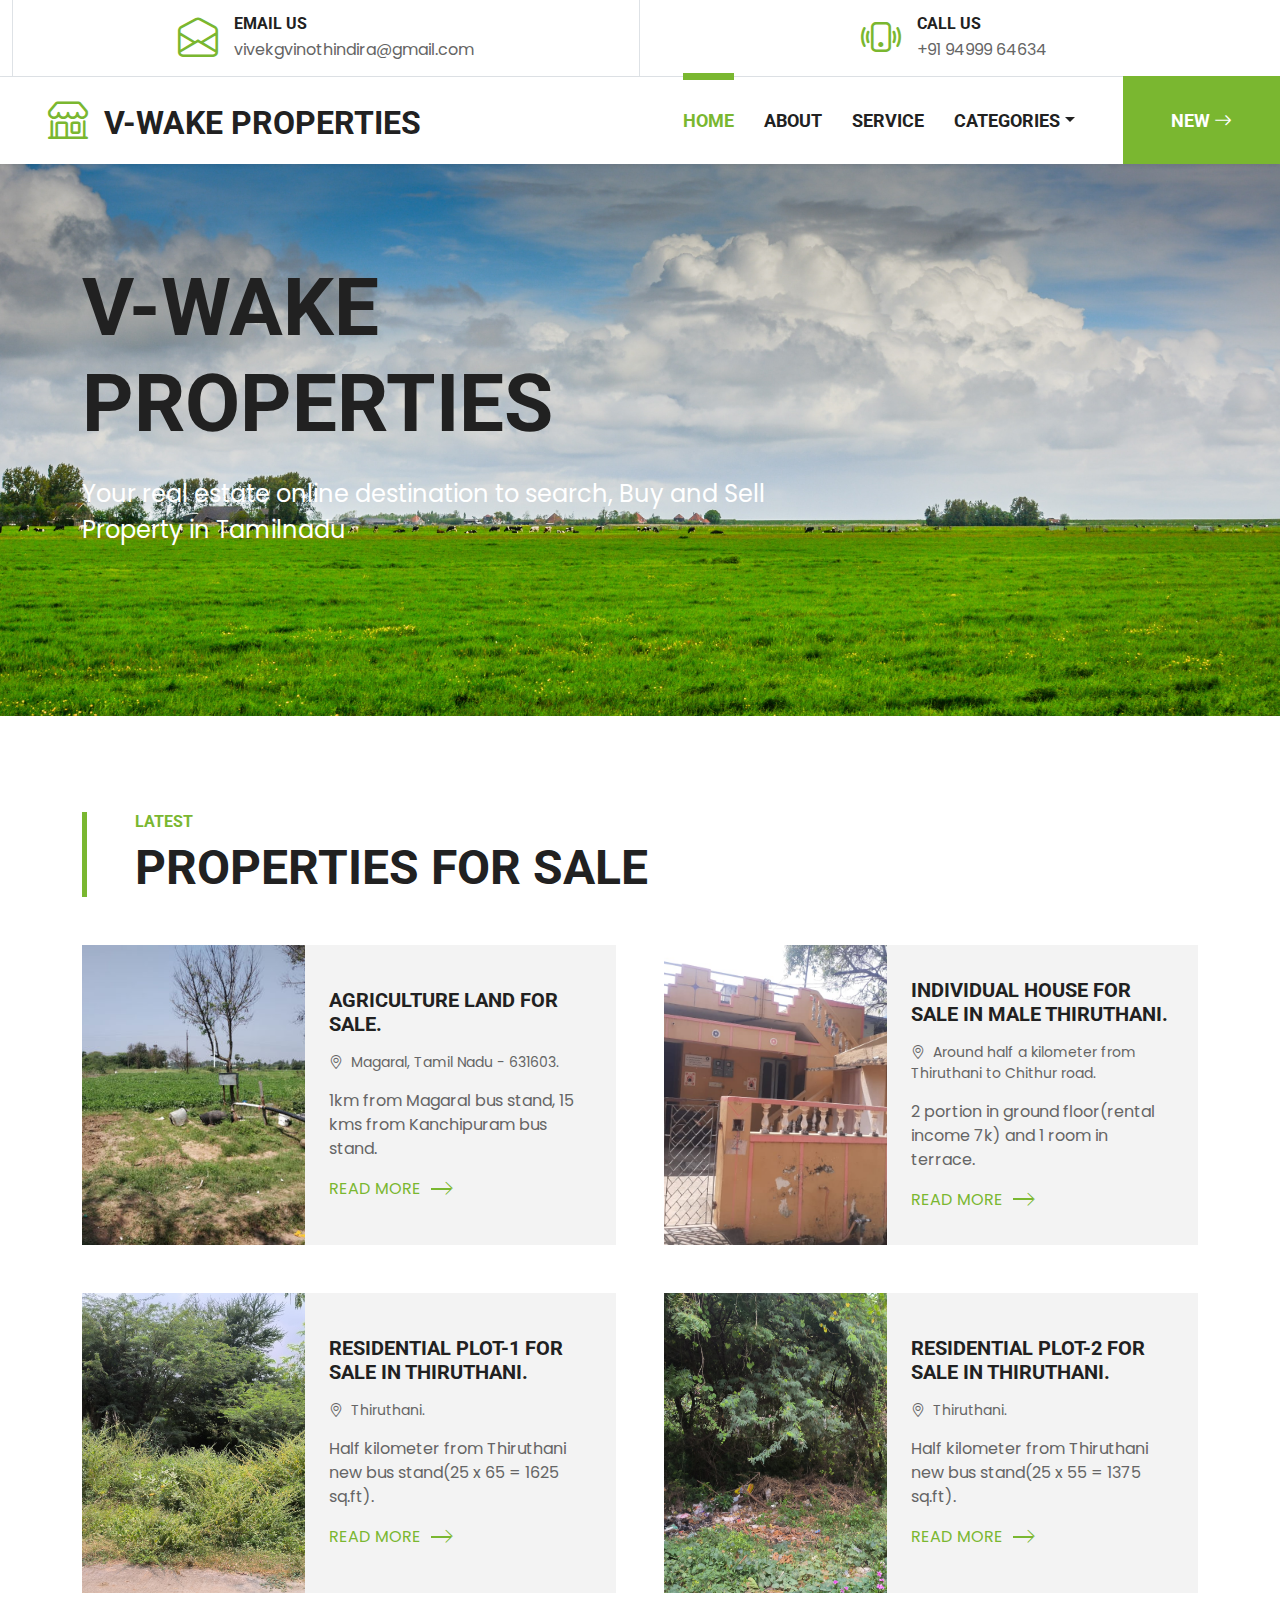
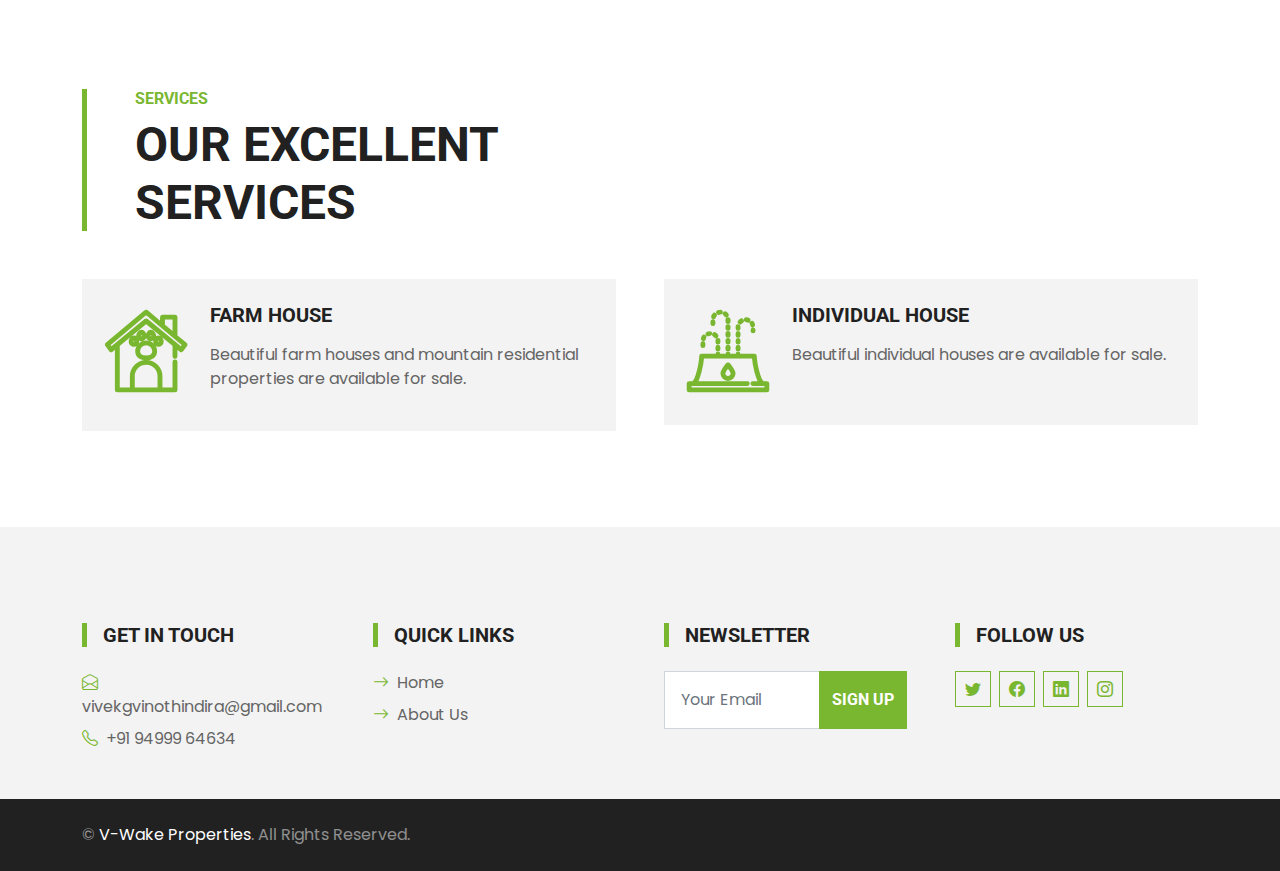
<file: index.html>
<!DOCTYPE html>
<html lang="en">

<head>
    <meta charset="utf-8">
    <title>V-Wake Properties</title>
    <meta content="width=device-width, initial-scale=1.0" name="viewport">
    <meta content="Residentail Plots, Individual House, Farm Land, Agriculture Land, Sale" name="keywords">
    <meta content="Buy/Sell Residentail Plots, Individual House, Farm Land and Agriculture Land" name="description">

    <!-- Favicon -->
    <link href="img/favicon.ico" rel="icon">

    <!-- Google Web Fonts -->
    <link rel="preconnect" href="https://fonts.gstatic.com">
    <link href="https://fonts.googleapis.com/css2?family=Poppins&family=Roboto:wght@700&display=swap" rel="stylesheet">

    <!-- Icon Font Stylesheet -->
    <link href="https://cdn.jsdelivr.net/npm/bootstrap-icons@1.4.1/font/bootstrap-icons.css" rel="stylesheet">
    <link href="lib/flaticon/font/flaticon.css" rel="stylesheet">

    <!-- Libraries Stylesheet -->
    <link href="lib/owlcarousel/assets/owl.carousel.min.css" rel="stylesheet">

    <!-- Customized Bootstrap Stylesheet -->
    <link href="css/bootstrap.min.css" rel="stylesheet">

    <!-- Template Stylesheet -->
    <link href="css/style.css" rel="stylesheet">
</head>

<body>
    <!-- Topbar Start -->
    <div class="container-fluid border-bottom d-none d-lg-block">
        <div class="row gx-0">
            <div class="col-lg-6 text-center border-start border-end py-2">
                <div class="d-inline-flex align-items-center">
                    <i class="bi bi-envelope-open fs-1 text-primary me-3"></i>
                    <div class="text-start">
                        <h6 class="text-uppercase mb-1">Email Us</h6>
                        <span>vivekgvinothindira@gmail.com</span>
                    </div>
                </div>
            </div>
            <div class="col-lg-6 text-center py-2">
                <div class="d-inline-flex align-items-center">
                    <i class="bi bi-phone-vibrate fs-1 text-primary me-3"></i>
                    <div class="text-start">
                        <h6 class="text-uppercase mb-1">Call Us</h6>
                        <span>+91 94999 64634</span>
                    </div>
                </div>
            </div>
        </div>
    </div>
    <!-- Topbar End -->


    <!-- Navbar Start -->
    <nav class="navbar navbar-expand-lg bg-white navbar-light shadow-sm py-3 py-lg-0 px-3 px-lg-0">
        <a href="index.html" class="navbar-brand ms-lg-5">
            <h2 class="m-0 text-uppercase text-dark"><i class="bi bi-shop fs-1 text-primary me-3"></i>V-Wake Properties
            </h2>
        </a>
        <button class="navbar-toggler" type="button" data-bs-toggle="collapse" data-bs-target="#navbarCollapse">
            <span class="navbar-toggler-icon"></span>
        </button>
        <div class="collapse navbar-collapse" id="navbarCollapse">
            <div class="navbar-nav ms-auto py-0">
                <a href="index.html" class="nav-item nav-link active">Home</a>
                <a href="#" class="nav-item nav-link">About</a>
                <a href="#" class="nav-item nav-link">Service</a>
                <div class="nav-item dropdown">
                    <a href="#" class="nav-link dropdown-toggle" data-bs-toggle="dropdown">Categories</a>
                    <div class="dropdown-menu m-0">
                        <a href="#" class="dropdown-item">Form Land</a>
                        <a href="#" class="dropdown-item">Induvijual House</a>
                        <a href="#" class="dropdown-item">Beach House</a>
                    </div>
                </div>
                <a href="#" class="nav-item nav-link nav-contact bg-primary text-white px-5 ms-lg-5">New
                    <i class="bi bi-arrow-right"></i></a>
            </div>
        </div>
    </nav>
    <!-- Navbar End -->


    <!-- Hero Start -->
    <div class="container-fluid bg-primary py-5 mb-5 hero-header">
        <div class="container py-5">
            <div class="row justify-content-start">
                <div class="col-lg-8 text-center text-lg-start">
                    <h1 class="display-1 text-uppercase text-dark mb-lg-4">V-Wake Properties
                    </h1>
                    <p class="fs-4 text-white mb-lg-4 pb-5">Your real estate online destination to search, Buy and Sell
                        Property in Tamilnadu</p>

                </div>
            </div>
        </div>
    </div>
    <!-- Hero End -->

    <!-- Blog Start -->
    <div class="container-fluid py-5">
        <div class="container">
            <div class="border-start border-5 border-primary ps-5 mb-5" style="max-width: 600px;">
                <h6 class="text-primary text-uppercase">Latest</h6>
                <h1 class="display-5 text-uppercase mb-0">Properties For Sale</h1>
            </div>
            <div class="row g-5">
                <div class="col-lg-6">
                    <div class="blog-item">
                        <div class="row g-0 bg-light overflow-hidden">
                            <div class="col-12 col-sm-5 h-100">
                                <img class="img-fluid h-100" src="img/magaral/magaral-thumb.jpg"
                                    style="object-fit: cover;">
                            </div>
                            <div class="col-12 col-sm-7 h-100 d-flex flex-column justify-content-center">
                                <div class="p-4">
                                    <h5 class="text-uppercase mb-3">Agriculture Land For Sale.</h5>
                                    <div class="d-flex mb-3">
                                        <small class="me-3"><i class="bi bi-geo-alt me-2"></i>Magaral, Tamil Nadu - 631603.</small>
                                    </div>
                                    <p>1km from Magaral bus stand, 15 kms from Kanchipuram bus stand.</p>
                                    <a class="text-primary text-uppercase" href="/sites/magaral-agriculture-land-for-sale.html">Read More<i
                                            class="bi bi-chevron-right"></i></a>
                                </div>
                            </div>
                        </div>
                    </div>
                </div>
                <div class="col-lg-6">
                    <div class="blog-item">
                        <div class="row g-0 bg-light overflow-hidden">
                            <div class="col-12 col-sm-5 h-100">
                                <img class="img-fluid h-100" src="img/ihmthiruthani/individual-house-male-thiruthani.jpg"
                                    style="object-fit: cover;">
                            </div>
                            <div class="col-12 col-sm-7 h-100 d-flex flex-column justify-content-center">
                                <div class="p-4">
                                    <h5 class="text-uppercase mb-3">Individual House For Sale In Male Thiruthani.</h5>
                                    <div class="d-flex mb-3">
                                        <small class="me-3"><i class="bi bi-geo-alt me-2"></i>Around half a kilometer from Thiruthani to Chithur road.</small>
                                    </div>
                                    <p>2 portion in ground floor(rental income 7k) and 1 room in terrace.</p>
                                    <a class="text-primary text-uppercase" href="sites/individual-house-male-thiruthani.html">Read
                                        More<i class="bi bi-chevron-right"></i></a>
                                </div>
                            </div>
                        </div>
                    </div>
                </div>
                <!-- PLOTS START-->
                <div class="col-lg-6">
                    <div class="blog-item">
                        <div class="row g-0 bg-light overflow-hidden">
                            <div class="col-12 col-sm-5 h-100">
                                <img class="img-fluid h-100" src="img/thiruthani-one/residential-plots-for-sale-thiruthani-one.jpg"
                                    style="object-fit: cover;">
                            </div>
                            <div class="col-12 col-sm-7 h-100 d-flex flex-column justify-content-center">
                                <div class="p-4">
                                    <h5 class="text-uppercase mb-3">Residential Plot-1 For Sale In Thiruthani.</h5>
                                    <div class="d-flex mb-3">
                                        <small class="me-3"><i class="bi bi-geo-alt me-2"></i>Thiruthani.</small>
                                    </div>
                                    <p>Half kilometer from Thiruthani new bus stand(25 x 65 = 1625 sq.ft).</p>
                                    <a class="text-primary text-uppercase" href="/sites/residential-plots-for-sale-thiruthani-one.html">Read More<i
                                            class="bi bi-chevron-right"></i></a>
                                </div>
                            </div>
                        </div>
                    </div>
                </div>
                <div class="col-lg-6">
                    <div class="blog-item">
                        <div class="row g-0 bg-light overflow-hidden">
                            <div class="col-12 col-sm-5 h-100">
                                <img class="img-fluid h-100" src="img/thiruthani-two/residential-plots-for-sale-thiruthani-two.jpg"
                                    style="object-fit: cover;">
                            </div>
                            <div class="col-12 col-sm-7 h-100 d-flex flex-column justify-content-center">
                                <div class="p-4">
                                    <h5 class="text-uppercase mb-3">Residential Plot-2 For Sale In Thiruthani.</h5>
                                    <div class="d-flex mb-3">
                                        <small class="me-3"><i class="bi bi-geo-alt me-2"></i>Thiruthani.</small>
                                    </div>
                                    <p>Half kilometer from Thiruthani new bus stand(25 x 55 = 1375 sq.ft).</p>
                                    <a class="text-primary text-uppercase" href="/sites/residential-plots-for-sale-thiruthani-two.html">Read More<i
                                            class="bi bi-chevron-right"></i></a>
                                </div>
                            </div>
                        </div>
                    </div>
                </div>
                <!-- PLOTS END-->
            </div>
        </div>
    </div>
    <!-- Blog End -->

    <!-- Services Start -->
    <div class="container-fluid py-5">
        <div class="container">
            <div class="border-start border-5 border-primary ps-5 mb-5" style="max-width: 600px;">
                <h6 class="text-primary text-uppercase">Services</h6>
                <h1 class="display-5 text-uppercase mb-0">Our Excellent Services</h1>
            </div>
            <div class="row g-5">
                <div class="col-md-6">
                    <div class="service-item bg-light d-flex p-4">
                        <i class="flaticon-house display-1 text-primary me-4"></i>
                        <div>
                            <h5 class="text-uppercase mb-3">Farm House</h5>
                            <p>Beautiful farm houses and mountain residential properties are available for sale.</p>
                        </div>
                    </div>
                </div>
                <div class="col-md-6">
                    <div class="service-item bg-light d-flex p-4">
                        <i class="flaticon-fountain display-1 text-primary me-4"></i>
                        <div>
                            <h5 class="text-uppercase mb-3">Individual House</h5>
                            <p>Beautiful individual houses are available for sale.</p>
                        </div>
                    </div>
                </div>
            </div>
        </div>
    </div>
    <!-- Services End -->

    <!-- Footer Start -->
    <div class="container-fluid bg-light mt-5 py-5">
        <div class="container pt-5">
            <div class="row g-5">
                <div class="col-lg-3 col-md-6">
                    <h5 class="text-uppercase border-start border-5 border-primary ps-3 mb-4">Get In Touch</h5>
                    <p class="mb-2"><i class="bi bi-envelope-open text-primary me-2"></i>vivekgvinothindira@gmail.com
                    </p>
                    <p class="mb-0"><i class="bi bi-telephone text-primary me-2"></i>+91 94999 64634</p>
                </div>
                <div class="col-lg-3 col-md-6">
                    <h5 class="text-uppercase border-start border-5 border-primary ps-3 mb-4">Quick Links</h5>
                    <div class="d-flex flex-column justify-content-start">
                        <a class="text-body mb-2" href="#"><i class="bi bi-arrow-right text-primary me-2"></i>Home</a>
                        <a class="text-body mb-2" href="#"><i class="bi bi-arrow-right text-primary me-2"></i>About
                            Us</a>
                    </div>
                </div>
                <div class="col-lg-3 col-md-6">
                    <h5 class="text-uppercase border-start border-5 border-primary ps-3 mb-4">Newsletter</h5>
                    <div class="input-group">
                        <input type="text" class="form-control p-3" placeholder="Your Email">
                        <button type="button" class="btn btn-primary">Sign Up</button>
                    </div>
                </div>
                <div class="col-lg-3 col-md-6">
                    <h5 class="text-uppercase border-start border-5 border-primary ps-3 mb-4">Follow Us</h5>
                    <div class="d-flex">
                        <a class="btn btn-outline-primary btn-square me-2" href="#"><i class="bi bi-twitter"></i></a>
                        <a class="btn btn-outline-primary btn-square me-2" href="#"><i class="bi bi-facebook"></i></a>
                        <a class="btn btn-outline-primary btn-square me-2" href="#"><i class="bi bi-linkedin"></i></a>
                        <a class="btn btn-outline-primary btn-square" href="#"><i class="bi bi-instagram"></i></a>
                    </div>
                </div>
            </div>
        </div>
    </div>
    <div class="container-fluid bg-dark text-white-50 py-4">
        <div class="container">
            <div class="row g-5">
                <div class="col-md-6 text-center text-md-start">
                    <p class="mb-md-0">&copy; <a class="text-white" href="#">V-Wake Properties</a>. All Rights Reserved.
                    </p>
                </div>
            </div>
        </div>
    </div>
    <!-- Footer End -->


    <!-- Back to Top -->
    <a href="#" class="btn btn-primary py-3 fs-4 back-to-top"><i class="bi bi-arrow-up"></i></a>


    <!-- JavaScript Libraries -->
    <script src="https://code.jquery.com/jquery-3.4.1.min.js"></script>
    <script src="https://cdn.jsdelivr.net/npm/bootstrap@5.0.0/dist/js/bootstrap.bundle.min.js"></script>
    <script src="lib/easing/easing.min.js"></script>
    <script src="lib/waypoints/waypoints.min.js"></script>
    <script src="lib/owlcarousel/owl.carousel.min.js"></script>

    <!-- Template Javascript -->
    <script src="js/main.js"></script>
</body>

</html>
</file>
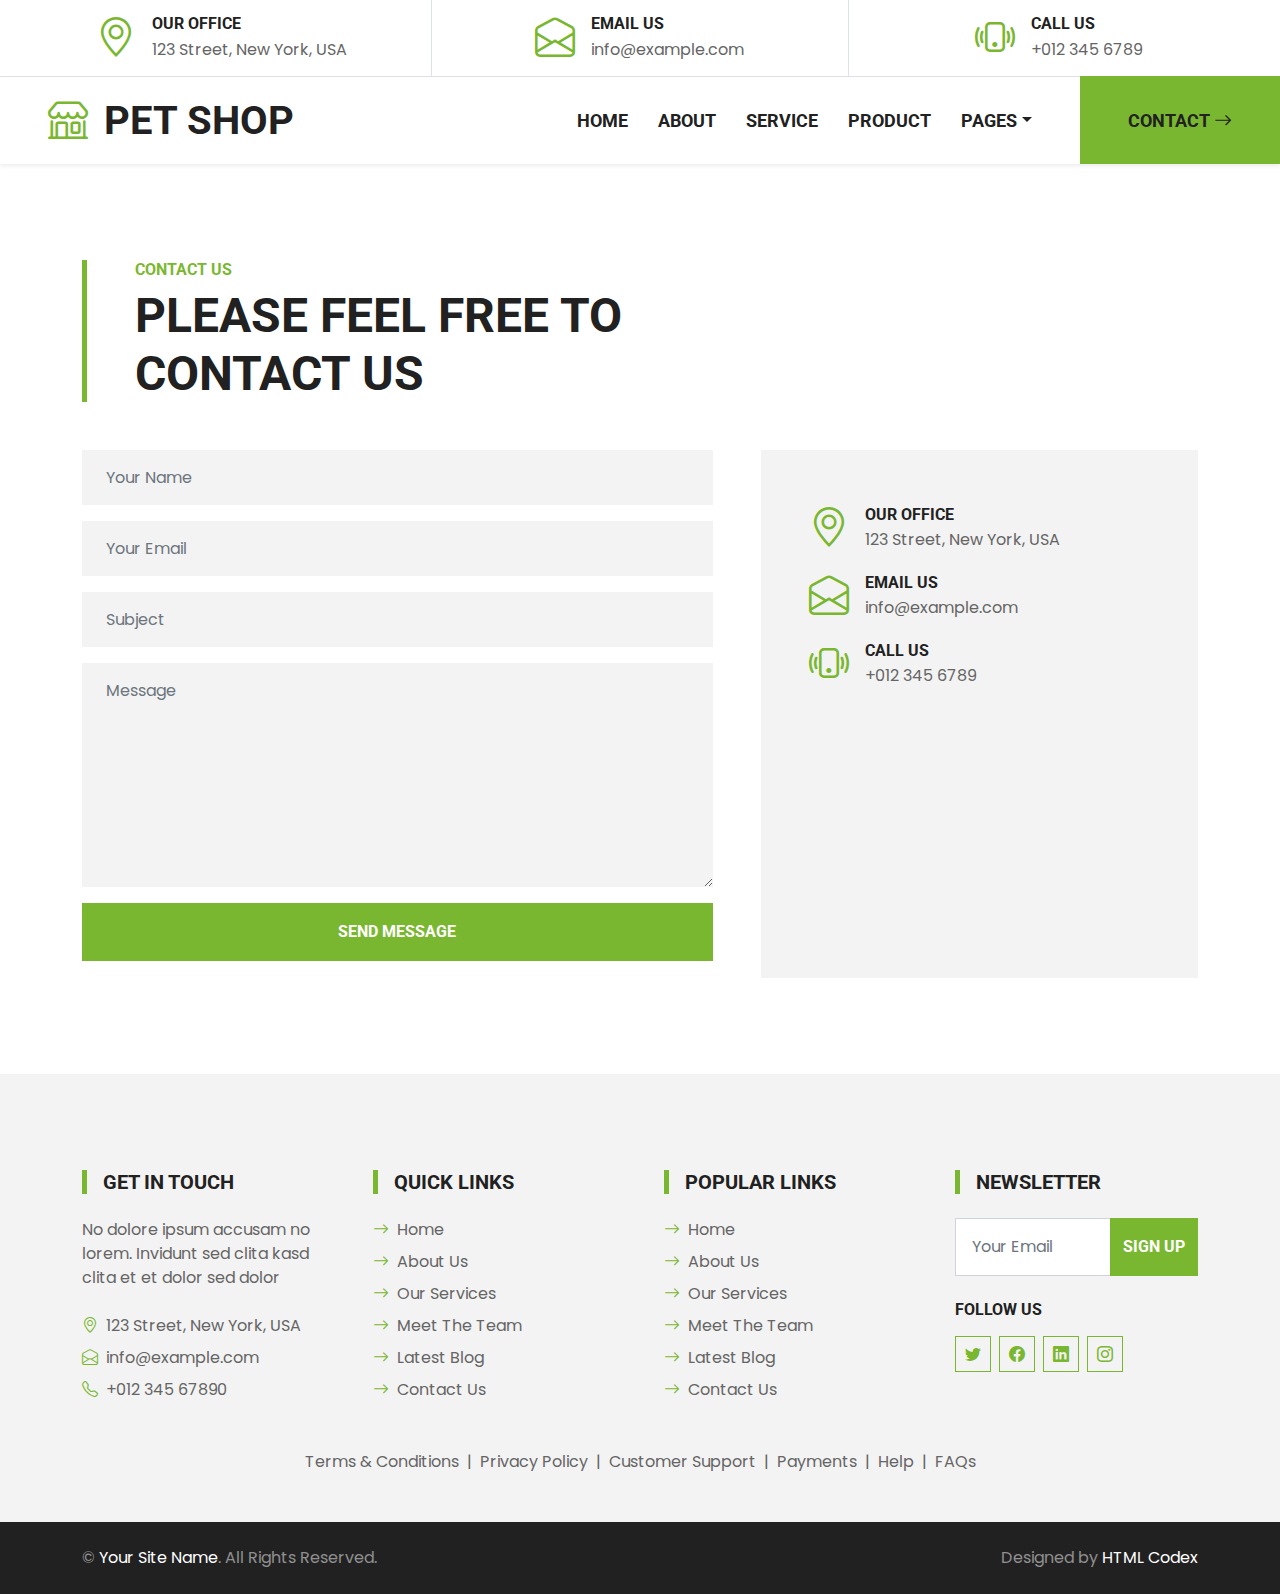
<file: contact.html>
<!DOCTYPE html>
<html lang="en">

<head>
    <meta charset="utf-8">
    <title>V-Wake Properties</title>
    <meta content="width=device-width, initial-scale=1.0" name="viewport">
    <meta content="Free HTML Templates" name="keywords">
    <meta content="Free HTML Templates" name="description">

    <!-- Favicon -->
    <link href="img/favicon.ico" rel="icon">

    <!-- Google Web Fonts -->
    <link rel="preconnect" href="https://fonts.gstatic.com">
    <link href="https://fonts.googleapis.com/css2?family=Poppins&family=Roboto:wght@700&display=swap" rel="stylesheet">  

    <!-- Icon Font Stylesheet -->
    <link href="https://cdn.jsdelivr.net/npm/bootstrap-icons@1.4.1/font/bootstrap-icons.css" rel="stylesheet">
    <link href="lib/flaticon/font/flaticon.css" rel="stylesheet">

    <!-- Libraries Stylesheet -->
    <link href="lib/owlcarousel/assets/owl.carousel.min.css" rel="stylesheet">

    <!-- Customized Bootstrap Stylesheet -->
    <link href="css/bootstrap.min.css" rel="stylesheet">

    <!-- Template Stylesheet -->
    <link href="css/style.css" rel="stylesheet">
</head>

<body>
    <!-- Topbar Start -->
    <div class="container-fluid border-bottom d-none d-lg-block">
        <div class="row gx-0">
            <div class="col-lg-4 text-center py-2">
                <div class="d-inline-flex align-items-center">
                    <i class="bi bi-geo-alt fs-1 text-primary me-3"></i>
                    <div class="text-start">
                        <h6 class="text-uppercase mb-1">Our Office</h6>
                        <span>123 Street, New York, USA</span>
                    </div>
                </div>
            </div>
            <div class="col-lg-4 text-center border-start border-end py-2">
                <div class="d-inline-flex align-items-center">
                    <i class="bi bi-envelope-open fs-1 text-primary me-3"></i>
                    <div class="text-start">
                        <h6 class="text-uppercase mb-1">Email Us</h6>
                        <span>info@example.com</span>
                    </div>
                </div>
            </div>
            <div class="col-lg-4 text-center py-2">
                <div class="d-inline-flex align-items-center">
                    <i class="bi bi-phone-vibrate fs-1 text-primary me-3"></i>
                    <div class="text-start">
                        <h6 class="text-uppercase mb-1">Call Us</h6>
                        <span>+012 345 6789</span>
                    </div>
                </div>
            </div>
        </div>
    </div>
    <!-- Topbar End -->


    <!-- Navbar Start -->
    <nav class="navbar navbar-expand-lg bg-white navbar-light shadow-sm py-3 py-lg-0 px-3 px-lg-0 mb-5">
        <a href="index.html" class="navbar-brand ms-lg-5">
            <h1 class="m-0 text-uppercase text-dark"><i class="bi bi-shop fs-1 text-primary me-3"></i>Pet Shop</h1>
        </a>
        <button class="navbar-toggler" type="button" data-bs-toggle="collapse" data-bs-target="#navbarCollapse">
            <span class="navbar-toggler-icon"></span>
        </button>
        <div class="collapse navbar-collapse" id="navbarCollapse">
            <div class="navbar-nav ms-auto py-0">
                <a href="index.html" class="nav-item nav-link">Home</a>
                <a href="about.html" class="nav-item nav-link">About</a>
                <a href="service.html" class="nav-item nav-link">Service</a>
                <a href="product.html" class="nav-item nav-link">Product</a>
                <div class="nav-item dropdown">
                    <a href="#" class="nav-link dropdown-toggle" data-bs-toggle="dropdown">Pages</a>
                    <div class="dropdown-menu m-0">
                        <a href="price.html" class="dropdown-item">Pricing Plan</a>
                        <a href="team.html" class="dropdown-item">The Team</a>
                        <a href="testimonial.html" class="dropdown-item">Testimonial</a>
                        <a href="blog.html" class="dropdown-item">Blog Grid</a>
                        <a href="detail.html" class="dropdown-item">Blog Detail</a>
                    </div>
                </div>
                <a href="contact.html" class="nav-item nav-link active nav-contact bg-primary text-dark px-5 ms-lg-5">Contact <i class="bi bi-arrow-right"></i></a>
            </div>
        </div>
    </nav>
    <!-- Navbar End -->


    <!-- Contact Start -->
    <div class="container-fluid pt-5">
        <div class="container">
            <div class="border-start border-5 border-primary ps-5 mb-5" style="max-width: 600px;">
                <h6 class="text-primary text-uppercase">Contact Us</h6>
                <h1 class="display-5 text-uppercase mb-0">Please Feel Free To Contact Us</h1>
            </div>
            <div class="row g-5">
                <div class="col-lg-7">
                    <form>
                        <div class="row g-3">
                            <div class="col-12">
                                <input type="text" class="form-control bg-light border-0 px-4" placeholder="Your Name" style="height: 55px;">
                            </div>
                            <div class="col-12">
                                <input type="email" class="form-control bg-light border-0 px-4" placeholder="Your Email" style="height: 55px;">
                            </div>
                            <div class="col-12">
                                <input type="text" class="form-control bg-light border-0 px-4" placeholder="Subject" style="height: 55px;">
                            </div>
                            <div class="col-12">
                                <textarea class="form-control bg-light border-0 px-4 py-3" rows="8" placeholder="Message"></textarea>
                            </div>
                            <div class="col-12">
                                <button class="btn btn-primary w-100 py-3" type="submit">Send Message</button>
                            </div>
                        </div>
                    </form>
                </div>
                <div class="col-lg-5">
                    <div class="bg-light mb-5 p-5">
                        <div class="d-flex align-items-center mb-2">
                            <i class="bi bi-geo-alt fs-1 text-primary me-3"></i>
                            <div class="text-start">
                                <h6 class="text-uppercase mb-1">Our Office</h6>
                                <span>123 Street, New York, USA</span>
                            </div>
                        </div>
                        <div class="d-flex align-items-center mb-2">
                            <i class="bi bi-envelope-open fs-1 text-primary me-3"></i>
                            <div class="text-start">
                                <h6 class="text-uppercase mb-1">Email Us</h6>
                                <span>info@example.com</span>
                            </div>
                        </div>
                        <div class="d-flex align-items-center mb-4">
                            <i class="bi bi-phone-vibrate fs-1 text-primary me-3"></i>
                            <div class="text-start">
                                <h6 class="text-uppercase mb-1">Call Us</h6>
                                <span>+012 345 6789</span>
                            </div>
                        </div>
                        <div>
                            <iframe class="position-relative w-100"
                                src="https://www.google.com/maps/embed?pb=!1m18!1m12!1m3!1d3001156.4288297426!2d-78.01371936852176!3d42.72876761954724!2m3!1f0!2f0!3f0!3m2!1i1024!2i768!4f13.1!3m3!1m2!1s0x4ccc4bf0f123a5a9%3A0xddcfc6c1de189567!2sNew%20York%2C%20USA!5e0!3m2!1sen!2sbd!4v1603794290143!5m2!1sen!2sbd"
                                frameborder="0" style="height: 205px; border:0;" allowfullscreen="" aria-hidden="false"
                                tabindex="0"></iframe>
                        </div>
                    </div>
                </div>
            </div>
        </div>
    </div>
    <!-- Contact End -->


    <!-- Footer Start -->
    <div class="container-fluid bg-light mt-5 py-5">
        <div class="container pt-5">
            <div class="row g-5">
                <div class="col-lg-3 col-md-6">
                    <h5 class="text-uppercase border-start border-5 border-primary ps-3 mb-4">Get In Touch</h5>
                    <p class="mb-4">No dolore ipsum accusam no lorem. Invidunt sed clita kasd clita et et dolor sed dolor</p>
                    <p class="mb-2"><i class="bi bi-geo-alt text-primary me-2"></i>123 Street, New York, USA</p>
                    <p class="mb-2"><i class="bi bi-envelope-open text-primary me-2"></i>info@example.com</p>
                    <p class="mb-0"><i class="bi bi-telephone text-primary me-2"></i>+012 345 67890</p>
                </div>
                <div class="col-lg-3 col-md-6">
                    <h5 class="text-uppercase border-start border-5 border-primary ps-3 mb-4">Quick Links</h5>
                    <div class="d-flex flex-column justify-content-start">
                        <a class="text-body mb-2" href="#"><i class="bi bi-arrow-right text-primary me-2"></i>Home</a>
                        <a class="text-body mb-2" href="#"><i class="bi bi-arrow-right text-primary me-2"></i>About Us</a>
                        <a class="text-body mb-2" href="#"><i class="bi bi-arrow-right text-primary me-2"></i>Our Services</a>
                        <a class="text-body mb-2" href="#"><i class="bi bi-arrow-right text-primary me-2"></i>Meet The Team</a>
                        <a class="text-body mb-2" href="#"><i class="bi bi-arrow-right text-primary me-2"></i>Latest Blog</a>
                        <a class="text-body" href="#"><i class="bi bi-arrow-right text-primary me-2"></i>Contact Us</a>
                    </div>
                </div>
                <div class="col-lg-3 col-md-6">
                    <h5 class="text-uppercase border-start border-5 border-primary ps-3 mb-4">Popular Links</h5>
                    <div class="d-flex flex-column justify-content-start">
                        <a class="text-body mb-2" href="#"><i class="bi bi-arrow-right text-primary me-2"></i>Home</a>
                        <a class="text-body mb-2" href="#"><i class="bi bi-arrow-right text-primary me-2"></i>About Us</a>
                        <a class="text-body mb-2" href="#"><i class="bi bi-arrow-right text-primary me-2"></i>Our Services</a>
                        <a class="text-body mb-2" href="#"><i class="bi bi-arrow-right text-primary me-2"></i>Meet The Team</a>
                        <a class="text-body mb-2" href="#"><i class="bi bi-arrow-right text-primary me-2"></i>Latest Blog</a>
                        <a class="text-body" href="#"><i class="bi bi-arrow-right text-primary me-2"></i>Contact Us</a>
                    </div>
                </div>
                <div class="col-lg-3 col-md-6">
                    <h5 class="text-uppercase border-start border-5 border-primary ps-3 mb-4">Newsletter</h5>
                    <form action="">
                        <div class="input-group">
                            <input type="text" class="form-control p-3" placeholder="Your Email">
                            <button class="btn btn-primary">Sign Up</button>
                        </div>
                    </form>
                    <h6 class="text-uppercase mt-4 mb-3">Follow Us</h6>
                    <div class="d-flex">
                        <a class="btn btn-outline-primary btn-square me-2" href="#"><i class="bi bi-twitter"></i></a>
                        <a class="btn btn-outline-primary btn-square me-2" href="#"><i class="bi bi-facebook"></i></a>
                        <a class="btn btn-outline-primary btn-square me-2" href="#"><i class="bi bi-linkedin"></i></a>
                        <a class="btn btn-outline-primary btn-square" href="#"><i class="bi bi-instagram"></i></a>
                    </div>
                </div>
                <div class="col-12 text-center text-body">
                    <a class="text-body" href="">Terms & Conditions</a>
                    <span class="mx-1">|</span>
                    <a class="text-body" href="">Privacy Policy</a>
                    <span class="mx-1">|</span>
                    <a class="text-body" href="">Customer Support</a>
                    <span class="mx-1">|</span>
                    <a class="text-body" href="">Payments</a>
                    <span class="mx-1">|</span>
                    <a class="text-body" href="">Help</a>
                    <span class="mx-1">|</span>
                    <a class="text-body" href="">FAQs</a>
                </div>
            </div>
        </div>
    </div>
    <div class="container-fluid bg-dark text-white-50 py-4">
        <div class="container">
            <div class="row g-5">
                <div class="col-md-6 text-center text-md-start">
                    <p class="mb-md-0">&copy; <a class="text-white" href="#">Your Site Name</a>. All Rights Reserved.</p>
                </div>
                <div class="col-md-6 text-center text-md-end">
                    <p class="mb-0">Designed by <a class="text-white" href="https://htmlcodex.com">HTML Codex</a></p>
                </div>
            </div>
        </div>
    </div>
    <!-- Footer End -->


    <!-- Back to Top -->
    <a href="#" class="btn btn-primary py-3 fs-4 back-to-top"><i class="bi bi-arrow-up"></i></a>


    <!-- JavaScript Libraries -->
    <script src="https://code.jquery.com/jquery-3.4.1.min.js"></script>
    <script src="https://cdn.jsdelivr.net/npm/bootstrap@5.0.0/dist/js/bootstrap.bundle.min.js"></script>
    <script src="lib/easing/easing.min.js"></script>
    <script src="lib/waypoints/waypoints.min.js"></script>
    <script src="lib/owlcarousel/owl.carousel.min.js"></script>

    <!-- Template Javascript -->
    <script src="js/main.js"></script>
</body>

</html>
</file>
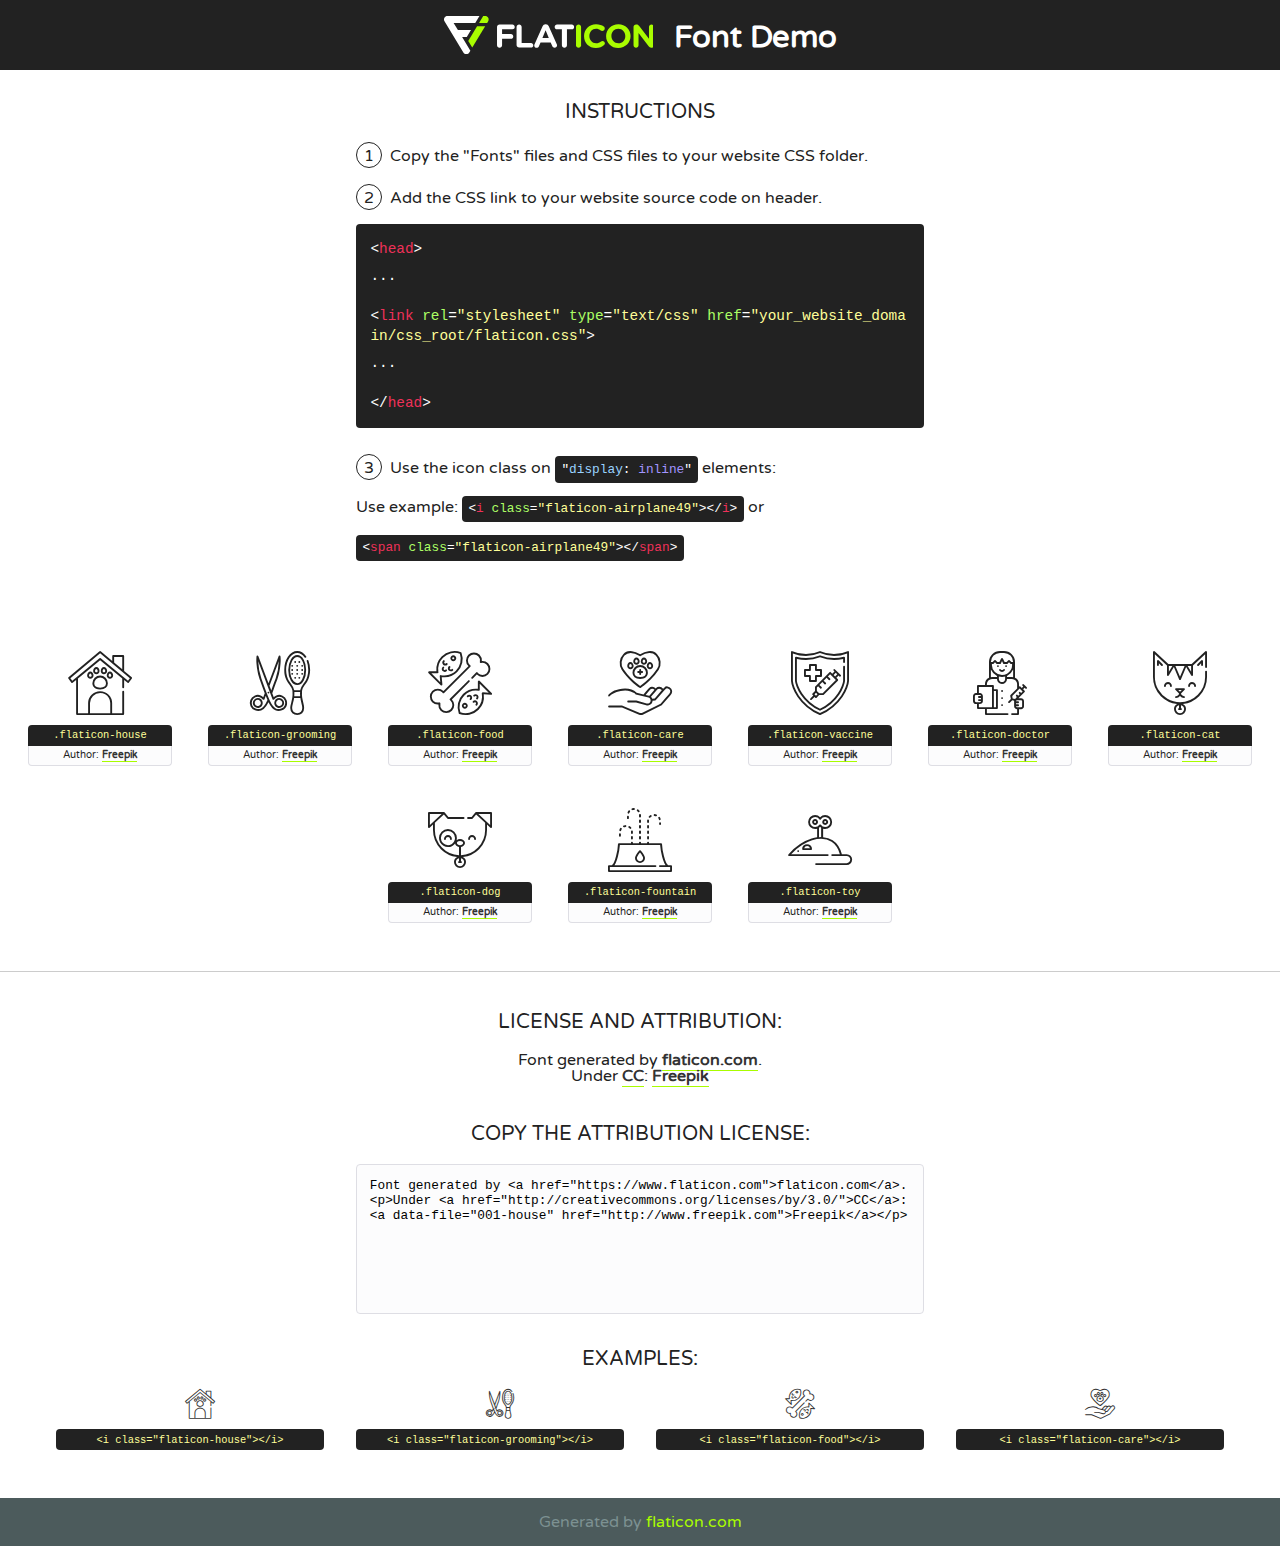
<file: lib/flaticon/font/flaticon.html>
<!DOCTYPE html>
<!--
  Flaticon icon font: Flaticon
  Creation date: 06/11/2020 05:08
-->
<html>
<!DOCTYPE html>
<html>

<head>
    <title>Flaticon WebFont</title>
    <link href="http://fonts.googleapis.com/css?family=Varela+Round" rel="stylesheet" type="text/css" />
    <link rel="stylesheet" type="text/css" href="flaticon.css">
    <meta charset="UTF-8">
    <style>
    html, body, div, span, applet, object, iframe,
    h1, h2, h3, h4, h5, h6, p, blockquote, pre,
    a, abbr, acronym, address, big, cite, code,
    del, dfn, em, img, ins, kbd, q, s, samp,
    small, strike, strong, sub, sup, tt, var,
    b, u, i, center,
    dl, dt, dd, ol, ul, li,
    fieldset, form, label, legend,
    table, caption, tbody, tfoot, thead, tr, th, td,
    article, aside, canvas, details, embed, 
    figure, figcaption, footer, header, hgroup, 
    menu, nav, output, ruby, section, summary,
    time, mark, audio, video {
        margin: 0;
        padding: 0;
        border: 0;
        font-size: 100%;
        font: inherit;
        vertical-align: baseline;
    }
    /* HTML5 display-role reset for older browsers */
    article, aside, details, figcaption, figure, 
    footer, header, hgroup, menu, nav, section {
        display: block;
    }
    body {
        line-height: 1;
    }
    ol, ul {
        list-style: none;
    }
    blockquote, q {
        quotes: none;
    }
    blockquote:before, blockquote:after,
    q:before, q:after {
        content: '';
        content: none;
    }
    table {
        border-collapse: collapse;
        border-spacing: 0;
    }
    body {
        font-family: 'Varela Round', Helvetica, Arial, sans-serif;
        font-size: 16px;
        color: #222;
    }
    a {
        color: #333;
        border-bottom: 1px solid #a9fd00;
        font-weight: bold;
        text-decoration: none;
    }
    * {
        -moz-box-sizing: border-box;
        -webkit-box-sizing: border-box;
        box-sizing: border-box;
        margin: 0;
        padding: 0;
    }
    [class^="flaticon-"]:before, [class*=" flaticon-"]:before, [class^="flaticon-"]:after, [class*=" flaticon-"]:after {
        font-family: Flaticon;
        font-size: 30px;
        font-style: normal;
        margin-left: 20px;
        color: #333;
    }
    .wrapper {
        max-width: 600px;
        margin: auto;
        padding: 0 1em;
    }
    .title {
        font-size: 1.25em;
        text-align: center;
        margin-bottom: 1em;
        text-transform: uppercase;
    }
    header {
        text-align: center;
        background-color: #222;
        color: #fff;
        padding: 1em;
    }
    header .logo {
        width: 210px;
        height: 38px;
        display: inline-block;
        vertical-align: middle;
        margin-right: 1em;
        border: none;
    }
    header strong {
        font-size: 1.95em;
        font-weight: bold;
        vertical-align: middle;
        margin-top: 5px;
        display: inline-block;
    }
    .demo {
        margin: 2em auto;
        line-height: 1.25em;
    }
    .demo ul li {
        margin-bottom: 1em;
    }
    .demo ul li .num {
        color: #222;
        border-radius: 20px;
        display: inline-block;
        width: 26px;
        padding: 3px;
        height: 26px;
        text-align: center;
        margin-right: 0.5em;
        border: 1px solid #222;
    }
    .demo ul li code {
        background-color: #222;
        border-radius: 4px;
        padding: 0.25em 0.5em;
        display: inline-block;
        color: #fff;
        font-family: Consolas,Monaco,Lucida Console,Liberation Mono,DejaVu Sans Mono,Bitstream Vera Sans Mono,Courier New, monospace;
        font-weight: lighter;
        margin-top: 1em;
        font-size: 0.8em;
        word-break: break-all;
    }
    .demo ul li code.big {
        padding: 1em;
        font-size: 0.9em;
    }
    .demo ul li code .red {
        color: #EF3159;
    }
    .demo ul li code .green {
        color: #ACFF65;
    }
    .demo ul li code .yellow {
        color: #FFFF99;
    }
    .demo ul li code .blue {
        color: #99D3FF;
    }
    .demo ul li code .purple {
        color: #A295FF;
    }
    .demo ul li code .dots {
        margin-top: 0.5em;
        display: block;
    }
    #glyphs {
        border-bottom: 1px solid #ccc;
        padding: 2em 0;
        text-align: center;
    }
    .glyph {
        display: inline-block;
        width: 9em;
        margin: 1em;
        text-align: center;
        vertical-align: top;
        background: #FFF;
    }
    .glyph .glyph-icon {
        padding: 10px;
        display: block;
        font-family:"Flaticon";
        font-size: 64px;
        line-height: 1;
    }
    .glyph .glyph-icon:before {
        font-size: 64px;
        color: #222;
        margin-left: 0;
    }
    .class-name {
        font-size: 0.65em;
        background-color: #222;
        color: #fff;
        border-radius: 4px 4px 0 0;
        padding: 0.5em;
        color: #FFFF99;
        font-family: Consolas,Monaco,Lucida Console,Liberation Mono,DejaVu Sans Mono,Bitstream Vera Sans Mono,Courier New, monospace;
    }
    .author-name {
        font-size: 0.6em;
        background-color: #fcfcfd;
        border: 1px solid #DEDEE4;
        border-top: 0;
        border-radius: 0 0 4px 4px;
        padding: 0.5em;
    }
    .class-name:last-child {
        font-size: 10px;
        color:#888;
    }
    .class-name:last-child a {
        font-size: 10px;
        color:#555;
    }
    .class-name:last-child a:hover {
        color:#a9fd00;
    }
    .glyph > input {
        display: block;
        width: 100px;
        margin: 5px auto;
        text-align: center;
        font-size: 12px;
        cursor: text;
    }
    .glyph > input.icon-input {
        font-family:"Flaticon";
        font-size: 16px;
        margin-bottom: 10px;
    }
    .attribution .title {
        margin-top: 2em;
    }
    .attribution textarea {
        background-color: #fcfcfd;
        padding: 1em;
        border: none;
        box-shadow: none;
        border: 1px solid #DEDEE4;
        border-radius: 4px;
        resize: none;
        width: 100%;
        height: 150px;
        font-size: 0.8em;
        font-family: Consolas,Monaco,Lucida Console,Liberation Mono,DejaVu Sans Mono,Bitstream Vera Sans Mono,Courier New, monospace;
        -webkit-appearance: none;
    }
    .iconsuse {
        margin: 2em auto;
        text-align: center;
        max-width: 1200px;
    }
    .iconsuse:after {
        content: '';
        display: table;
        clear: both;
    }
    .iconsuse .image {
        float: left;
        width: 25%;
        padding: 0 1em;
    }
    .iconsuse .image p {
        margin-bottom: 1em;
    }
    .iconsuse .image span {
        display: block;
        font-size: 0.65em;
        background-color: #222;
        color: #fff;
        border-radius: 4px;
        padding: 0.5em;
        color: #FFFF99;
        margin-top: 1em;
        font-family: Consolas,Monaco,Lucida Console,Liberation Mono,DejaVu Sans Mono,Bitstream Vera Sans Mono,Courier New, monospace;
    }
    #footer {
        text-align: center;
        background-color: #4C5B5C;
        color: #7c9192;
        padding: 1em;
    }
    #footer a {
        border: none;
        color: #a9fd00;
        font-weight: normal;
    }
    @media (max-width: 960px) {
        .iconsuse .image {
            width: 50%;
        }
    }
    @media (max-width: 560px) {
        .iconsuse .image {
            width: 100%;
        }
    }
    </style>
</head>

<body class="characters-off">

    <header>
        <a href="https://www.flaticon.com" target="_blank" class="logo">
            <svg version="1.1" xmlns="http://www.w3.org/2000/svg" xmlns:xlink="http://www.w3.org/1999/xlink" xmlns:a="http://ns.adobe.com/AdobeSVGViewerExtensions/3.0/" viewBox="0 0 560.875 102.036" enable-background="new 0 0 560.875 102.036" xml:space="preserve">
                <defs>
                </defs>
                <g>
                    <g class="letters">
                        <path fill="#ffffff" d="M141.596,29.675c0-3.777,2.985-6.767,6.764-6.767h34.438c3.426,0,6.15,2.728,6.15,6.15
                        c0,3.43-2.724,6.149-6.15,6.149h-27.674v13.091h23.719c3.429,0,6.151,2.724,6.151,6.15c0,3.43-2.723,6.149-6.151,6.149h-23.719
                        v17.574c0,3.773-2.986,6.761-6.764,6.761c-3.779,0-6.764-2.989-6.764-6.761V29.675z"></path>
                        <path fill="#ffffff" d="M193.844,29.149c0-3.781,2.985-6.767,6.764-6.767c3.776,0,6.763,2.985,6.763,6.767v42.957h25.039
                        c3.426,0,6.149,2.726,6.149,6.153c0,3.425-2.723,6.15-6.149,6.15h-31.802c-3.779,0-6.764-2.986-6.764-6.768V29.149z"></path>
                        <path fill="#ffffff" d="M241.891,75.71l21.438-48.407c1.492-3.341,4.215-5.357,7.906-5.357h0.792
                        c3.686,0,6.323,2.017,7.815,5.357l21.439,48.407c0.436,0.967,0.701,1.845,0.701,2.723c0,3.602-2.809,6.501-6.414,6.501
                        c-3.161,0-5.269-1.845-6.499-4.655l-4.132-9.661h-27.059l-4.301,10.102c-1.144,2.631-3.426,4.214-6.237,4.214
                        c-3.517,0-6.24-2.81-6.24-6.325C241.1,77.64,241.451,76.677,241.891,75.71z M279.932,58.666l-8.521-20.297l-8.526,20.297H279.932
                        z"></path>
                        <path fill="#ffffff" d="M314.864,35.387H301.86c-3.429,0-6.239-2.813-6.239-6.238c0-3.429,2.811-6.24,6.239-6.24h39.533
                        c3.426,0,6.237,2.811,6.237,6.24c0,3.425-2.811,6.238-6.237,6.238h-13.001v42.785c0,3.773-2.99,6.761-6.764,6.761
                        c-3.779,0-6.764-2.989-6.764-6.761V35.387z"></path>
                        <path fill="#A9FD00" d="M352.615,29.149c0-3.781,2.985-6.767,6.767-6.767c3.774,0,6.761,2.985,6.761,6.767v49.024
                        c0,3.773-2.987,6.761-6.761,6.761c-3.781,0-6.767-2.989-6.767-6.761V29.149z"></path>
                        <path fill="#A9FD00" d="M374.132,53.836v-0.179c0-17.481,13.178-31.801,32.065-31.801c9.22,0,15.459,2.458,20.557,6.238
                        c1.402,1.054,2.637,2.985,2.637,5.357c0,3.692-2.985,6.59-6.681,6.59c-1.845,0-3.071-0.702-4.044-1.319
                        c-3.776-2.813-7.729-4.393-12.562-4.393c-10.364,0-17.831,8.611-17.831,19.154v0.173c0,10.542,7.291,19.329,17.831,19.329
                        c5.715,0,9.492-1.756,13.359-4.834c1.049-0.874,2.458-1.491,4.039-1.491c3.429,0,6.325,2.813,6.325,6.236
                        c0,2.106-1.056,3.78-2.282,4.834c-5.539,4.834-12.036,7.733-21.878,7.733C387.572,85.464,374.132,71.493,374.132,53.836z"></path>
                        <path fill="#A9FD00" d="M433.009,53.836v-0.179c0-17.481,13.79-31.801,32.766-31.801c18.981,0,32.592,14.143,32.592,31.628v0.173
                        c0,17.483-13.785,31.807-32.769,31.807C446.625,85.464,433.009,71.32,433.009,53.836z M484.224,53.836v-0.179
                        c0-10.539-7.725-19.326-18.626-19.326c-10.893,0-18.449,8.611-18.449,19.154v0.173c0,10.542,7.73,19.329,18.626,19.329
                        C476.676,72.986,484.224,64.378,484.224,53.836z"></path>
                        <path fill="#A9FD00" d="M506.233,29.321c0-3.774,2.99-6.763,6.767-6.763h1.401c3.252,0,5.183,1.583,7.029,3.953l26.093,34.265
                        V29.059c0-3.692,2.99-6.677,6.681-6.677c3.683,0,6.671,2.985,6.671,6.677v48.934c0,3.78-2.987,6.765-6.764,6.765h-0.436
                        c-3.257,0-5.188-1.581-7.034-3.953l-27.056-35.492v32.944c0,3.687-2.985,6.676-6.678,6.676c-3.683,0-6.673-2.989-6.673-6.676
                        V29.321z"></path>
                    </g>
                    <g class="insignia">
                        <path fill="#ffffff" d="M48.372,56.137h12.517l11.156-18.537H37.186L25.688,18.539h57.825L94.668,0H9.271
                        C5.925,0,2.842,1.801,1.198,4.716c-1.644,2.907-1.593,6.482,0.134,9.343l50.38,83.501c1.678,2.781,4.689,4.476,7.938,4.476
                        c3.246,0,6.257-1.695,7.935-4.476l2.898-4.804L48.372,56.137z"></path>
                        <g class="i">
                            <path fill="#A9FD00" d="M93.575,18.539h0.031v0.004l21.652,0.004l2.705-4.488c1.727-2.861,1.778-6.436,0.133-9.343
                            C116.454,1.801,113.371,0,110.026,0h-5.294L93.575,18.539z"></path>
                            <polygon fill="#A9FD00" points="88.291,27.356 64.725,66.486 75.519,84.404 109.942,27.356"></polygon>
                        </g>
                    </g>
                </g>
            </svg>
        </a>
        <strong>Font Demo</strong>
    </header>


    <section class="demo wrapper">

        <p class="title">Instructions</p>

        <ul>
            <li>
                <span class="num">1</span>Copy the "Fonts" files and CSS files to your website CSS folder.
            </li>
            <li>
                <span class="num">2</span>Add the CSS link to your website source code on header.
                <code class="big">
                    &lt;<span class="red">head</span>&gt;
                    <br/><span class="dots">...</span>
                    <br/>&lt;<span class="red">link</span> <span class="green">rel</span>=<span class="yellow">"stylesheet"</span> <span class="green">type</span>=<span class="yellow">"text/css"</span> <span class="green">href</span>=<span class="yellow">"your_website_domain/css_root/flaticon.css"</span>&gt;
                    <br/><span class="dots">...</span>
                    <br/>&lt;/<span class="red">head</span>&gt;
                </code>
            </li>

            <li>
                <p>
                    <span class="num">3</span>Use the icon class on <code>"<span class="blue">display</span>:<span class="purple"> inline</span>"</code> elements:
                    <br />
                    Use example: <code>&lt;<span class="red">i</span> <span class="green">class</span>=<span class="yellow">&quot;flaticon-airplane49&quot;</span>&gt;&lt;/<span class="red">i</span>&gt;</code> or <code>&lt;<span class="red">span</span> <span class="green">class</span>=<span class="yellow">&quot;flaticon-airplane49&quot;</span>&gt;&lt;/<span class="red">span</span>&gt;</code>
            </li>
        </ul>

    </section>




   <section id="glyphs">          
    
      
        <div class="glyph"><div class="glyph-icon flaticon-house"></div>
            <div class="class-name">.flaticon-house</div>
            <div class="author-name">Author: <a data-file="001-house" href="http://www.freepik.com">Freepik</a> </div> 
        </div>        
        
        <div class="glyph"><div class="glyph-icon flaticon-grooming"></div>
            <div class="class-name">.flaticon-grooming</div>
            <div class="author-name">Author: <a data-file="002-grooming" href="http://www.freepik.com">Freepik</a> </div> 
        </div>        
        
        <div class="glyph"><div class="glyph-icon flaticon-food"></div>
            <div class="class-name">.flaticon-food</div>
            <div class="author-name">Author: <a data-file="003-food" href="http://www.freepik.com">Freepik</a> </div> 
        </div>        
        
        <div class="glyph"><div class="glyph-icon flaticon-care"></div>
            <div class="class-name">.flaticon-care</div>
            <div class="author-name">Author: <a data-file="004-care" href="http://www.freepik.com">Freepik</a> </div> 
        </div>        
        
        <div class="glyph"><div class="glyph-icon flaticon-vaccine"></div>
            <div class="class-name">.flaticon-vaccine</div>
            <div class="author-name">Author: <a data-file="005-vaccine" href="http://www.freepik.com">Freepik</a> </div> 
        </div>        
        
        <div class="glyph"><div class="glyph-icon flaticon-doctor"></div>
            <div class="class-name">.flaticon-doctor</div>
            <div class="author-name">Author: <a data-file="006-doctor" href="http://www.freepik.com">Freepik</a> </div> 
        </div>        
        
        <div class="glyph"><div class="glyph-icon flaticon-cat"></div>
            <div class="class-name">.flaticon-cat</div>
            <div class="author-name">Author: <a data-file="007-cat" href="http://www.freepik.com">Freepik</a> </div> 
        </div>        
        
        <div class="glyph"><div class="glyph-icon flaticon-dog"></div>
            <div class="class-name">.flaticon-dog</div>
            <div class="author-name">Author: <a data-file="008-dog" href="http://www.freepik.com">Freepik</a> </div> 
        </div>        
        
        <div class="glyph"><div class="glyph-icon flaticon-fountain"></div>
            <div class="class-name">.flaticon-fountain</div>
            <div class="author-name">Author: <a data-file="009-fountain" href="http://www.freepik.com">Freepik</a> </div> 
        </div>        
        
        <div class="glyph"><div class="glyph-icon flaticon-toy"></div>
            <div class="class-name">.flaticon-toy</div>
            <div class="author-name">Author: <a data-file="010-toy" href="http://www.freepik.com">Freepik</a> </div> 
        </div>        
        

    </section>



    <section class="attribution wrapper"   style="text-align:center;">

      <div class="title">License and attribution:</div><div class="attrDiv">Font generated by <a href="https://www.flaticon.com">flaticon.com</a>. <div><p>Under <a href="http://creativecommons.org/licenses/by/3.0/">CC</a>: <a data-file="001-house" href="http://www.freepik.com">Freepik</a></p>  </div>
      </div>
      <div class="title">Copy the Attribution License:</div>

    <textarea onclick="this.focus();this.select();">Font generated by &lt;a href=&quot;https://www.flaticon.com&quot;&gt;flaticon.com&lt;/a&gt;. <p>Under <a href="http://creativecommons.org/licenses/by/3.0/">CC</a>: <a data-file="001-house" href="http://www.freepik.com">Freepik</a></p>  
     </textarea>

    </section>

    <section class="iconsuse">

          <div class="title">Examples:</div>            
             
            <div class="image">
                <p>
                    <i class="glyph-icon flaticon-house"></i> 
                    <span>&lt;i class=&quot;flaticon-house&quot;&gt;&lt;/i&gt;</span>
                </p>
            </div>
            
            <div class="image">
                <p>
                    <i class="glyph-icon flaticon-grooming"></i> 
                    <span>&lt;i class=&quot;flaticon-grooming&quot;&gt;&lt;/i&gt;</span>
                </p>
            </div>
            
            <div class="image">
                <p>
                    <i class="glyph-icon flaticon-food"></i> 
                    <span>&lt;i class=&quot;flaticon-food&quot;&gt;&lt;/i&gt;</span>
                </p>
            </div>
            
            <div class="image">
                <p>
                    <i class="glyph-icon flaticon-care"></i> 
                    <span>&lt;i class=&quot;flaticon-care&quot;&gt;&lt;/i&gt;</span>
                </p>
            </div>
                       
        </div>
                            
    </section>

<div id="footer">
    <div>Generated by <a href="https://www.flaticon.com">flaticon.com</a>
    </div>
</div>



</body>
</html>
</file>
<file: lib/flaticon/font/flaticon.css>
/*
  	Flaticon icon font: Flaticon
  	Creation date: 06/11/2020 05:08
  	*/

@font-face {
  font-family: "Flaticon";
  src: url("./Flaticon.eot");
  src: url("./Flaticon.eot?#iefix") format("embedded-opentype"),
       url("./Flaticon.woff2") format("woff2"),
       url("./Flaticon.woff") format("woff"),
       url("./Flaticon.ttf") format("truetype"),
       url("./Flaticon.svg#Flaticon") format("svg");
  font-weight: normal;
  font-style: normal;
}

@media screen and (-webkit-min-device-pixel-ratio:0) {
  @font-face {
    font-family: "Flaticon";
    src: url("./Flaticon.svg#Flaticon") format("svg");
  }
}

[class^="flaticon-"]:before, [class*=" flaticon-"]:before,
[class^="flaticon-"]:after, [class*=" flaticon-"]:after {   
  font-family: Flaticon;
        font-size: 20px;
font-style: normal;
margin-left: 20px;
}

.flaticon-house:before { content: "\f100"; }
.flaticon-grooming:before { content: "\f101"; }
.flaticon-food:before { content: "\f102"; }
.flaticon-care:before { content: "\f103"; }
.flaticon-vaccine:before { content: "\f104"; }
.flaticon-doctor:before { content: "\f105"; }
.flaticon-cat:before { content: "\f106"; }
.flaticon-dog:before { content: "\f107"; }
.flaticon-fountain:before { content: "\f108"; }
.flaticon-toy:before { content: "\f109"; }
</file>
<file: css/style.css>
/********** Template CSS **********/
:root {
  --primary: #7ab730;
  --secondary: #ffd33c;
  --light: #f3f3f3;
  --dark: #212121;
}

[class^="flaticon-"]:before,
[class*=" flaticon-"]:before,
[class^="flaticon-"]:after,
[class*=" flaticon-"]:after {
  font-size: inherit;
  margin-left: 0;
}

.btn {
  font-family: "Roboto", sans-serif;
  text-transform: uppercase;
  font-weight: 700;
  transition: 0.5s;
}

.btn-primary {
  color: #ffffff;
}

.btn-square {
  width: 36px;
  height: 36px;
}

.btn-sm-square {
  width: 28px;
  height: 28px;
}

.btn-lg-square {
  width: 46px;
  height: 46px;
}

.btn-square,
.btn-sm-square,
.btn-lg-square {
  padding-left: 0;
  padding-right: 0;
  text-align: center;
}

.back-to-top {
  position: fixed;
  display: none;
  right: 30px;
  bottom: 0;
  border-radius: 0;
  z-index: 99;
}

.navbar-light .navbar-nav .nav-link {
  font-family: "Roboto", sans-serif;
  position: relative;
  margin-left: 30px;
  padding: 30px 0;
  font-size: 18px;
  font-weight: 700;
  text-transform: uppercase;
  color: var(--dark);
  outline: none;
  transition: 0.5s;
}

.sticky-top.navbar-light .navbar-nav .nav-link {
  padding: 20px 0;
}

.navbar-light .navbar-nav .nav-link:hover,
.navbar-light .navbar-nav .nav-link.active {
  color: var(--primary);
}

@media (min-width: 992px) {
  .navbar-light .navbar-nav .nav-link::before {
    position: absolute;
    content: "";
    width: 0;
    height: 7px;
    top: -4px;
    left: 50%;
    background: var(--primary);
    transition: 0.5s;
  }

  .navbar-light .navbar-nav .nav-link:hover::before,
  .navbar-light .navbar-nav .nav-link.active::before {
    width: 100%;
    left: 0;
  }

  .navbar-light .navbar-nav .nav-link.nav-contact::before {
    width: 100%;
    height: 1px;
    top: -1px;
    left: 0;
  }
}

@media (max-width: 991.98px) {
  .navbar-light .navbar-nav .nav-link {
    margin-left: 0;
    padding: 10px 0;
  }
}

.hero-header {
  background: url(../img/hero.jpg) top right no-repeat;
  background-size: cover;
}

.btn-play {
  position: relative;
  display: block;
  box-sizing: content-box;
  width: 16px;
  height: 26px;
  border-radius: 100%;
  border: none;
  outline: none !important;
  padding: 18px 20px 20px 28px;
  background: #ffffff;
}

.btn-play:before {
  content: "";
  position: absolute;
  z-index: 0;
  left: 50%;
  top: 50%;
  transform: translateX(-50%) translateY(-50%);
  display: block;
  width: 60px;
  height: 60px;
  background: #ffffff;
  border-radius: 100%;
  animation: pulse-border 1500ms ease-out infinite;
}

.btn-play:after {
  content: "";
  position: absolute;
  z-index: 1;
  left: 50%;
  top: 50%;
  transform: translateX(-50%) translateY(-50%);
  display: block;
  width: 60px;
  height: 60px;
  background: #ffffff;
  border-radius: 100%;
  transition: all 200ms;
}

.btn-play span {
  display: block;
  position: relative;
  z-index: 3;
  width: 0;
  height: 0;
  left: -1px;
  border-left: 16px solid var(--primary);
  border-top: 11px solid transparent;
  border-bottom: 11px solid transparent;
}

@keyframes pulse-border {
  0% {
    transform: translateX(-50%) translateY(-50%) translateZ(0) scale(1);
    opacity: 1;
  }

  100% {
    transform: translateX(-50%) translateY(-50%) translateZ(0) scale(2);
    opacity: 0;
  }
}

#videoModal .modal-dialog {
  position: relative;
  max-width: 800px;
  margin: 60px auto 0 auto;
}

#videoModal .modal-body {
  position: relative;
  padding: 0px;
}

#videoModal .close {
  position: absolute;
  width: 30px;
  height: 30px;
  right: 0px;
  top: -30px;
  z-index: 999;
  font-size: 30px;
  font-weight: normal;
  color: #ffffff;
  background: #000000;
  opacity: 1;
}

.service-item a i {
  position: relative;
  padding-left: 20px;
  transition: 0.3s;
}

.service-item a:hover i {
  padding-left: 50px;
}

.service-item a i::after {
  position: absolute;
  content: "";
  width: 20px;
  height: 2px;
  top: 50%;
  left: 10px;
  margin-top: -1px;
  background: var(--primary);
  transition: 0.3s;
}

.service-item a:hover i::after {
  width: 50px;
}

.product-item {
  padding: 30px;
}

.product-item .btn-action {
  position: absolute;
  width: 100%;
  bottom: -40px;
  left: 0;
  opacity: 0;
  transition: 0.5s;
}

.product-item:hover .btn-action {
  bottom: -20px;
  opacity: 1;
}

.product-carousel .owl-nav {
  width: 100%;
  text-align: center;
  display: flex;
  justify-content: center;
}

.product-carousel .owl-nav .owl-prev,
.product-carousel .owl-nav .owl-next {
  position: relative;
  margin: 0 5px;
  width: 55px;
  height: 45px;
  display: flex;
  align-items: center;
  justify-content: center;
  color: #ffffff;
  background: var(--primary);
  font-size: 22px;
  transition: 0.5s;
}

.product-carousel .owl-nav .owl-prev:hover,
.product-carousel .owl-nav .owl-next:hover {
  color: var(--dark);
}

.bg-offer {
  background: url(../img/offer.jpg) top right no-repeat;
  background-size: cover;
}

.price-carousel::after {
  position: absolute;
  content: "";
  width: 100%;
  height: 50%;
  bottom: 0;
  left: 0;
  background: var(--primary);
  border-radius: 8px 8px 50% 50%;
  z-index: -1;
}

.price-carousel .owl-nav {
  margin-top: 35px;
  width: 100%;
  text-align: center;
  display: flex;
  justify-content: center;
}

.price-carousel .owl-nav .owl-prev,
.price-carousel .owl-nav .owl-next {
  position: relative;
  margin: 0 5px;
  width: 45px;
  height: 45px;
  display: flex;
  align-items: center;
  justify-content: center;
  color: var(--primary);
  background: #ffffff;
  font-size: 22px;
  border-radius: 45px;
  transition: 0.5s;
}

.price-carousel .owl-nav .owl-prev:hover,
.price-carousel .owl-nav .owl-next:hover {
  color: var(--dark);
}

.team-carousel .owl-nav {
  position: absolute;
  width: 50px;
  height: 160px;
  top: calc(50% - 80px);
  right: 0;
  z-index: 1;
}

.team-carousel .owl-nav .owl-prev,
.team-carousel .owl-nav .owl-next {
  position: relative;
  width: 50px;
  height: 50px;
  margin: 15px 0;
  display: flex;
  align-items: center;
  justify-content: center;
  color: #ffffff;
  background: var(--primary);
  font-size: 22px;
  transition: 0.5s;
}

.team-carousel .owl-nav .owl-prev:hover,
.team-carousel .owl-nav .owl-next:hover {
  color: var(--dark);
}

.team-item img {
  transition: 0.5s;
}

.team-item:hover img {
  transform: scale(1.2);
}

.team-item .team-overlay {
  position: absolute;
  top: 45px;
  right: 45px;
  bottom: 45px;
  left: 45px;
  display: flex;
  align-items: center;
  justify-content: center;
  background: rgba(122, 183, 48, 0.8);
  transition: 0.5s;
  opacity: 0;
}

.team-item:hover .team-overlay {
  top: 0;
  right: 0;
  bottom: 0;
  left: 0;
  opacity: 1;
}

.bg-testimonial {
  background: url(../img/testimonial.jpg) top left no-repeat;
  background-size: cover;
}

.testimonial-carousel .owl-nav {
  position: absolute;
  width: 100%;
  height: 46px;
  top: calc(50% - 23px);
  left: 0;
  display: flex;
  justify-content: space-between;
  z-index: 1;
}

.testimonial-carousel .owl-nav .owl-prev,
.testimonial-carousel .owl-nav .owl-next {
  position: relative;
  width: 46px;
  height: 46px;
  display: flex;
  align-items: center;
  justify-content: center;
  color: #ffffff;
  background: var(--primary);
  font-size: 22px;
  transition: 0.5s;
}

.testimonial-carousel .owl-nav .owl-prev:hover,
.testimonial-carousel .owl-nav .owl-next:hover {
  color: var(--dark);
}

.testimonial-carousel .owl-item img {
  width: 100px;
  height: 100px;
}

@media (min-width: 576px) {
  .blog-item .row {
    height: 300px;
  }
}

.blog-item a i {
  position: relative;
  padding-left: 20px;
  transition: 0.3s;
}

.blog-item a:hover i {
  padding-left: 50px;
}

.blog-item a i::after {
  position: absolute;
  content: "";
  width: 20px;
  height: 2px;
  top: 50%;
  left: 10px;
  margin-top: -1px;
  background: var(--primary);
  transition: 0.3s;
}

.blog-item a:hover i::after {
  width: 50px;
}

.site-details li {
  margin-bottom: 12px;
}

@media (min-width: 576px) {
  .carousel-inner {
    height: 500px !important;
  }
}
</file>
